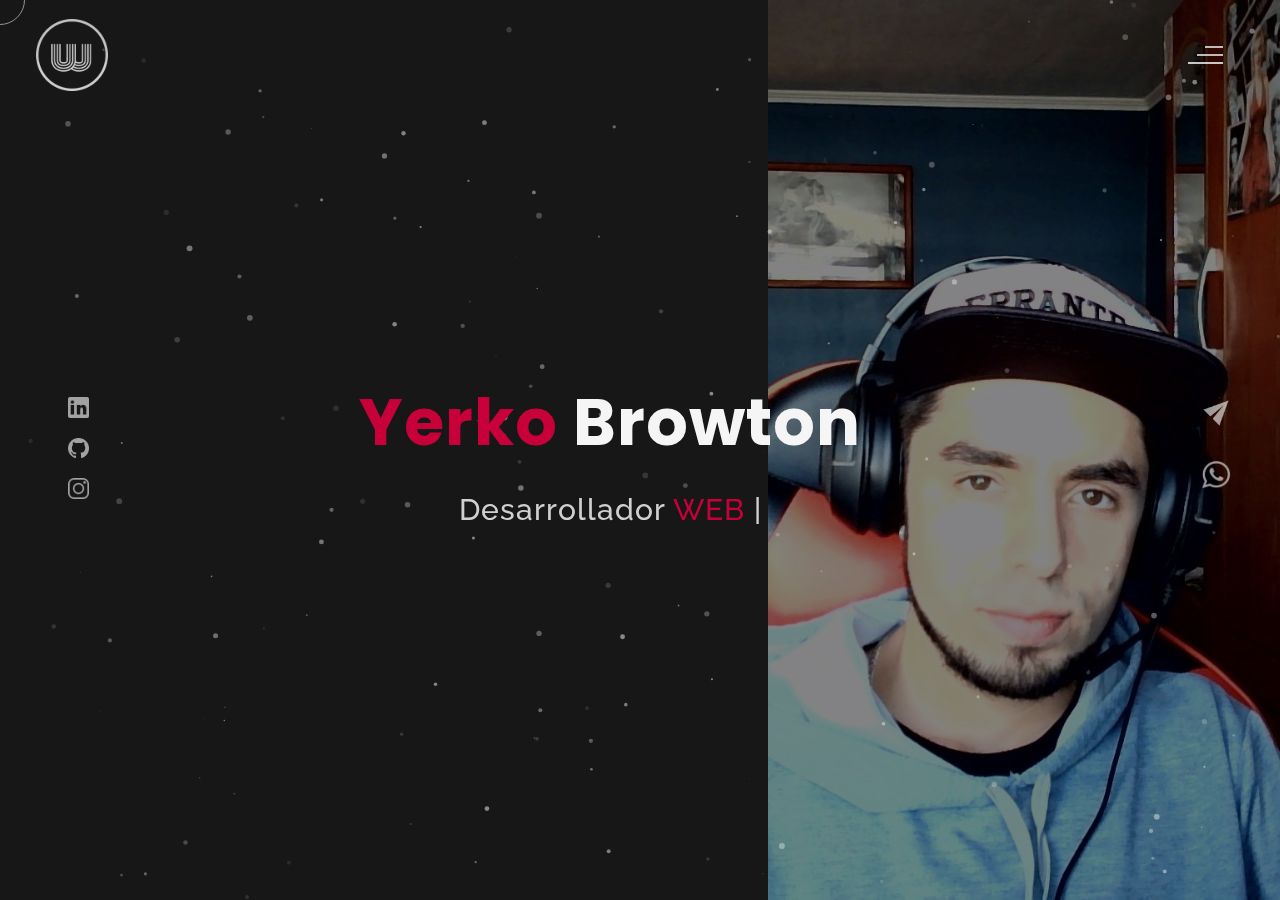
<file: index.html>
<!DOCTYPE html>
<html lang="es">

<head>
    <meta charset="UTF-8">
    <meta name="viewport" content="width=device-width, initial-scale=1.0">
    <meta name="description" content="Portafolio, CV, Mi web - Personal Portfolio Website Template" />
    <meta name="keywords"
        content="blog, business card, creative, creative portfolio, cv theme, online resume, personal, portfolio, professional cv, responsive portfolio, resume, resume theme, vcard" />
    <meta name="author" content="Yerko Browton" />
    <title>Mi Portafolio - Yerko Browton</title>
    <!--favicon-img-->
    <link rel="icon" type="image/png" href="images/favicon.png">
    <!--favicon-img-->
    <!--main css file should not be removed -->
    <link rel="stylesheet" href="css/index.css">
    <!--main css file-->
    <script src="https://cdnjs.cloudflare.com/ajax/libs/gsap/3.2.6/gsap.min.js"></script>
    <!-- bootstrap cdn-->
    <link href="https://cdn.jsdelivr.net/npm/bootstrap@5.3.2/dist/css/bootstrap.min.css" rel="stylesheet"
        integrity="sha384-T3c6CoIi6uLrA9TneNEoa7RxnatzjcDSCmG1MXxSR1GAsXEV/Dwwykc2MPK8M2HN" crossorigin="anonymous">
</head>

<body>
    <!--contains all the div-->
    <div id="all">
        <!--mouse  follower-->
        <div class="cursor"></div>
        <!--mouse  follower-->
        <!--loader-->
        <div id="loader">
            <span class="color">Yerko</span>Browton
        </div>
        <!--loader-end-->
        <!--link-screen-->
        <div id="breaker">
        </div>
        <div id="breaker-two">
        </div>
        <!--link-screen-->
        <!--Main-Section-->
        <!--Navigator-fullscreen-->
        <div id="navigation-content">
            <div class="logo">
                <a href="index.html">
                    <img src="images/willy wonka logo.png" alt="logo">
                </a>
            </div>
            <div class="navigation-close">
                <span class="close-first"></span>
                <span class="close-second"></span>
            </div>
            <div class="navigation-links">
                <a href="#" data-text="INICIO" id="inicio-link">INICIO</a>
                <a href="#" data-text="MI CV" id="cv-link">MI CV</a>
                <a href="#" data-text="BLOG" id="blog-link">BLOG</a>
                <a href="#" data-text="PORTAFOLIO" id="portafolio-link">PORTAFOLIO</a>
                <a href="#" data-text="CONTACTO" id="contacto-link">CONTACTO</a>
            </div>
        </div>
        <!--Navigator-Fullscreen END-->
        <!--Home Page-->
        <!--Menubar-->
        <div id="navigation-bar">
            <a href="index.html">
                <img src="images/willy wonka logo.png" alt="logo">
            </a>
            <div class="menubar">
                <span class="first-span"></span>
                <span class="second-span"></span>
                <span class="third-span"></span>
            </div>
        </div>
        <!--Menubar End-->
        <!--Header-->
        <div id="header">
            <div id="particles"></div>
            <!--iconos, Links Redes Sociales-->
            <div class="social-media-links">
                <a href="https://www.linkedin.com/in/yerkobrowton/">
                    <img src="images/linkedin logo.png" class="social-media" alt="linkedin-logo"></a>
                <a href="https://github.com/YERKO09">
                    <img src="images/github-icon.png" class="social-media" alt="github-icono"></a>
                <a href="https://www.instagram.com/yerkobrowton2023">
                    <img src="images/instagram logo.png" class="social-media" alt="instagram-logo"></a>
            </div>
            <!--iconos, Links Redes Sociales _Fin-->

            <div class="header-content">
                <div class="header-content-box">
                    <div class="firstline"><span class="color">Yerko </span>Browton</div>
                    <div class="secondline">
                        Desarrollador
                        <span class="txt-rotate color" data-period="1200" data-rotate='[ " WEB.", " FRONT END"]'></span>
                        <span class="slash">|</span>
                    </div>

                    <div class="contact">
                        <a href="Mailto:yerko.browton1995@hotmail.com">
                            <img src="images/mail.png" alt="imagen-correo"" class=" contactpic"></a>
                        <a href="https://api.whatsapp.com/send?phone=56978247853">
                            <img src="images/WhatsApp-Icon-removebg-preview.png" alt="imagen-WhatsApp"
                                class="contactpic"></a>
                    </div>
                </div>
            </div>
            <!--header image-->
            <div class="header-image">
            </div>
            <!--header image end-->
        </div>
        <!--Header End-->
        <!--HomePage End-->
        <!--Main-Section End-->
        <!--about-->
        <div id="about">
            <div class="color-changer">
                <div class="color-panel">
                    <img src="images/gear.png" alt="">
                </div>
                <div class="color-selector">
                    <div class="heading">Color del Tema</div>
                    <div class="colors">
                        <ul>
                            <li>
                                <a href="#0" class="color-red " title="color-red"></a>
                            </li>
                            <li>
                                <a href="#0" class="color-purple" title="color-purple"></a>
                            </li>
                            <li>
                                <a href="#0" class="color-malt" title="color-malt"></a>
                            </li>
                            <li>
                                <a href="#0" class="color-green" title="color-green"></a>
                            </li>
                            <li>
                                <a href="#0" class="color-blue" title="color-blue"></a>
                            </li>
                            <li>
                                <a href="#0" class="color-orange" title="color-orange"></a>
                            </li>
                        </ul>
                    </div>
                </div>
            </div>
            <!--about content-->
            <div id="about-content">
                <div class="about-header">
                    Acerca de <span class="color">mí</span>
                    <span class="header-caption">Conóceme <span class="color"><!--Aquí va texto--> </span></span>
                </div>
                <div class="about-main">
                    <div class="about-first-paragraph wow">
                        <!--about description-->
                        <span class="about-first-line">
                            Soy
                            <span class="color">Desarrollador Front-End</span>
                            Ubicado en Santiago, Chile. </span>
                        <br>
                        <span class="about-second-line"> Mi nombre es Yerko Browton, tengo 28 años, de profesión en
                            Técnico Computación e Informática. Actualmente me desempeño como Desarrollador Web en
                            Haciendo Páginas, desarrollando todo tipo de sitios con el CMS Wordpress.
                            El desarrollo de aplicaciones y páginas web es de gran interés para mí, aunque mi verdadera
                            y más grande pasión es la tecnología en sí.</span>
                        <div class="cv">
                            <a href="./documentos/CV-Yerko Browton.pdf" target="_blank"><button>Descarga mi <span
                                        class="colors">CV</span></button></a>
                        </div>
                    </div>
                    <!--about picture-->
                    <div class="about-img">
                        <img src="images/WIN_20230803_12_55_13_Pro.jpg" alt="Your Image">
                    </div>
                </div>
            </div>

            <!--services start-->
            <div id="services">
                <div class="color-changer">
                    <div class="color-panel">
                        <img src="images/gear.png" alt="">
                    </div>
                    <div class="color-selector">
                        <div class="heading">Color del Tema</div>
                        <div class="colors">
                            <ul>
                                <li>
                                    <a href="#0" class="color-red " title="color-red"></a>
                                </li>
                                <li>
                                    <a href="#0" class="color-purple" title="color-purple"></a>
                                </li>
                                <li>
                                    <a href="#0" class="color-malt" title="color-malt"></a>
                                </li>
                                <li>
                                    <a href="#0" class="color-green" title="color-green"></a>
                                </li>
                                <li>
                                    <a href="#0" class="color-blue" title="color-blue"></a>
                                </li>
                                <li>
                                    <a href="#0" class="color-orange" title="color-orange"></a>
                                </li>
                            </ul>
                        </div>
                    </div>
                </div>

                <div class="services-heading wow">
                    <span class="color">Cursos y </span> Certificaciones
                </div>

                <div class="services-content">
                    <div class="service-one service wow">
                        <div class="service-img">
                            <img src="images/diploma.gif" alt="service-one">
                        </div>
                        <div class="service-description">
                            <h2>Técnico en Computación e Informática</h2>
                            <p>Instituto Profesional La Araucana</p>
                        </div>
                    </div>
                    <div class="service-two service wow">
                        <div class="service-img">
                            <img src="images/responsive.gif" alt="service-one">
                        </div>
                        <div class="service-description">
                            <h2>Desarrollador Front-End</h2>
                            <p>SENCE y COOPERATIVA DE TRABAJO POSICIONA</p>
                        </div>
                    </div>
                    <div class="service-three service wow">
                        <div class="service-img">
                            <img src="images/coding.gif" alt="service-one">
                        </div>
                        <div class="service-description">
                            <h2>Desarrollador FullStack-Javascript</h2>
                            <p>Desafío Latam (en proceso)</p>
                        </div>
                    </div>
                </div>

                <div class="services-heading wow">
                    <span class="color">Experiencia</span> Laboral
                </div>

                <div class="services-content">
                    <div class="service-one service wow">
                        <div class="service-img">
                            <img src="images/computer.gif" alt="service-one">
                        </div>
                        <div class="service-description">
                            <h2>+2 Años en Desarrollo Web</h2>
                            <p>Creación de webs corporativas, ecommerce, educativas, landing page, etc... con Wordpress
                                en Haciendo Páginas</p>
                        </div>
                    </div>

                    <div class="service-three service wow">
                        <div class="service-img">
                            <img src="images/user.gif" alt="service-one">
                        </div>
                        <div class="service-description">
                            <h2>+2 años de técnico de instalaciones en terreno</h2>
                            <p>Ejecución de servicios de mantención y soporte como técnico de instalaciones en Totalpack
                            </p>
                        </div>
                    </div>
                </div>
            </div>

            <div id="skills">
                <div class="skills-header">
                    Mis <span class="color"> Skills</span>
                </div>
                <div class="skills-content " style="text-align: center;">
                    <div class="skill-html skill">
                        <div class="skill-text">
                            <div class="html">
                                HTML/CSS
                            </div>
                        </div>
                        <div class="html-prog wow prog">
                            <div class="html-progress wow">95%</div>
                        </div>
                    </div>
                    <div class="skill-html skill">
                        <div class="skill-text">
                            <div class="html">
                                Javascript
                            </div>
                        </div>
                        <div class="html-prog wow prog">
                            <div class="js-progress wow">90%</div>
                        </div>
                    </div>
                    <div class="skill-html skill">
                        <div class="skill-text">
                            <div class="html">
                                Bootstrap
                            </div>
                        </div>
                        <div class="html-prog wow prog">
                            <div class="bootstrap-progress wow">80%</div>
                        </div>
                    </div>
                    <div class="skill-html skill">
                        <div class="skill-text">
                            <div class="html">
                                PHP
                            </div>
                        </div>
                        <div class="html-prog wow prog">
                            <div class="php-progress wow">50%</div>
                        </div>
                    </div>
                    <div class="skill-html skill">
                        <div class="skill-text">
                            <div class="html">
                                JQuery
                            </div>
                        </div>
                        <div class="html-prog wow prog">
                            <div class="jquery-progress wow">40%</div>
                        </div>
                    </div>
                    <div class="skill-html skill">
                        <div class="skill-text">
                            <div class="html">
                                GIT
                            </div>
                        </div>
                        <div class="html-prog wow prog">
                            <div class="git-progress wow">50%</div>
                        </div>
                    </div>
                </div>
            </div>
            <!--copyright-section You Can Remove After Downloading-->
            <div class="footer">
                <div class="footer-text">
                    <img src="./images/copyright.png" alt="copyright-img" class="images" height="14px"> Yerko
                    Browton 2023 - Desarrollo Web y Front-End.
                </div>
            </div>
            <!--copyright-section-->
        </div>
        <!--about end-->
        <!--portfolio-->
        <div id="portfolio">
            <div class="color-changer">
                <div class="color-panel">
                    <img src="images/gear.png" alt="">
                </div>
                <div class="color-selector">
                    <div class="heading">Color del Tema</div>
                    <div class="colors">
                        <ul>
                            <li>
                                <a href="#0" class="color-red " title="color-red"></a>
                            </li>
                            <li>
                                <a href="#0" class="color-purple" title="color-purple"></a>
                            </li>
                            <li>
                                <a href="#0" class="color-malt" title="color-malt"></a>
                            </li>
                            <li>
                                <a href="#0" class="color-green" title="color-green"></a>
                            </li>
                            <li>
                                <a href="#0" class="color-blue" title="color-blue"></a>
                            </li>
                            <li>
                                <a href="#0" class="color-orange" title="color-orange"></a>
                            </li>
                        </ul>
                    </div>
                </div>
            </div>
            <div class="portfolio-header"> <span class="color"> Mi </span> Portafolio
                <span class="header-caption"> Prototipos y Maquetas<span class="color"> Desafío Latam</span></span>
            </div>
            <div id="portfolio-content">

                <!-- proyecto 1 -->
                <div class="portfolio portfolio-first">
                    <div class="portfolio-image">
                        <a href="https://yerko09.github.io/IguanaPage" target="_blank">
                            <img src="images/iguana_page_cover.png" alt="vista previa Iguana Page">
                        </a>
                    </div>
                    <div class="portfolio-text">
                        <h2>Iguana Page</h2>
                        <p>Maqueta realizada con HTML, CSS y BOOTSTRAP. El objetivo de este ejercicio es practicar
                            la alineación con flexbox utilizando BOOTSTRAP
                        </p>
                        <div class="button"><a href="https://yerko09.github.io/IguanaPage" target="_blank"><button><span
                                        class="index"> Ver proyecto<i class="gg-arrow-right"></i></span></button></a>
                        </div>
                    </div>
                </div>

                <!-- proyecto 2 -->
                <div class="portfolio portfolio-second">
                    <div class="portfolio-image">
                        <a href="https://yerko09.github.io/Cuppon" target="_blank">
                            <img src="images/cuppon_cover.png" alt="vista previa Cuppon">
                        </a>
                    </div>
                    <div class="portfolio-text">
                        <h2>Cuppon</h2>
                        <p>Maqueta realizada con HTML, CSS y BOOTSTRAP. El objetivo es integrar componentes de
                            bootstrap y utilizar las distintas clases que ofrece el framework,
                            además se incorporan clases para la vista responsiva.</p>
                        <div class="button"><a href="https://yerko09.github.io/Cuppon" target="_blank"><button><span
                                        class="index"> Ver proyecto<i class="gg-arrow-right"></i></span></button></a>
                        </div>
                    </div>
                </div>

                <!-- proyecto 3 -->
                <div class="portfolio portfolio-third">
                    <div class="portfolio-image">
                        <a href="https://yerko09.github.io/fdsw-github/" target="_blank">
                            <img src="./images/portafolio-bootstrap-cover.png" alt="vistaprevia portfolio bootstrap">
                        </a>
                    </div>
                    <div class="portfolio-text">
                        <h2>Portafolio Bootstrap</h2>
                        <p>Este sitio es una plantilla modificada a partir de un repositorio de github:</p>
                        <div class="button"><a href="#"><button><span class="index"> Ver proyecto<i
                                            class="gg-arrow-right"></i></span></button></a></div>
                    </div>
                </div>

            </div>
            <!--copyright-section You Can Remove After Downloading-->
            <div class="footer">
                <div class="footer-text">
                    <img src="./images/copyright.png" alt="copyright-img" class="images" height="14px"> Yerko
                    Browton 2023 - Desarrollo Web y Front-End.
                </div>
            </div>
            <!--copyright-section-->
        </div>
        <!--portfolio end-->
        <!--blog-->
        <div id="blog">
            <div class="color-changer">
                <div class="color-panel">
                    <img src="images/gear.png" alt="">
                </div>
                <div class="color-selector">
                    <div class="heading">Color del Tema</div>
                    <div class="colors">
                        <ul>
                            <li>
                                <a href="#0" class="color-red " title="color-red"></a>
                            </li>
                            <li>
                                <a href="#0" class="color-purple" title="color-purple"></a>
                            </li>
                            <li>
                                <a href="#0" class="color-malt" title="color-malt"></a>
                            </li>
                            <li>
                                <a href="#0" class="color-green" title="color-green"></a>
                            </li>
                            <li>
                                <a href="#0" class="color-blue" title="color-blue"></a>
                            </li>
                            <li>
                                <a href="#0" class="color-orange" title="color-orange"></a>
                            </li>
                        </ul>
                    </div>
                </div>
            </div>
            <div class="blog-header"> Blogs</span>
                <span class="header-caption"> My Latest <span class="color"> blog posts.</span></span>
            </div>
            <div class="blog-content">
                <div class="blogs">
                    <a href="#">
                        <div class="img">
                            <img src="images/post-one.jpg" alt="blog-one">
                            <div class="blog-date">8 May,20</div>
                        </div>
                        <div class="blog-text">
                            <h3>Harleys In Hawaai</h3>
                            <p>Lorem ipsum dolor sit amet consectetur adipisicing elit. Possimus alias dolore
                                recusandae illum, corrupti quo
                                veniam saepe aliquid! Quis voluptates ratione consequuntur vel, perferendis cum
                                provident? Magnam fugiat voluptas
                                libero.</p>
                        </div>
                    </a>
                </div>
                <div class="blogs">
                    <a href="#">
                        <div class="img">
                            <img src="images/post-two.jpg" alt="blog-two">
                            <div class="blog-date">16 Jan,20</div>
                        </div>
                        <div class="blog-text">
                            <h3>Key To Be Productive</h3>
                            <p>Lorem ipsum dolor, sit amet consectetur adipisicing elit. Incidunt maiores,
                                recusandae cupiditate ducimus a non tempora, architecto obcaecati eaque ipsum
                                assumenda harum dolorum iusto tenetur
                                eius eligendi dolor magnam sit!</p>
                        </div>
                    </a>
                </div>
                <div class="blogs">
                    <a href="#">
                        <div class="img">
                            <img src="images/post-three.jpg" alt="blog-three">
                            <div class="blog-date">30 Nov,19</div>
                        </div>
                        <div class="blog-text">
                            <h3>Caffeine Addict</h3>
                            <p>Lorem ipsum, dolor sit amet consectetur adipisicing elit. Nemo nostrum impedit
                                ipsam perspiciatis ratione sapiente quasi optio reprehenderit, labore consequuntur
                                suscipit cum quas.
                                Officiis dolorem asperiores, ut necessitatibus quas doloremque?</p>
                        </div>
                    </a>
                </div>
                <div class="blogs">
                    <a href="#">
                        <div class="img">
                            <img src="images/post-four.jpg" alt="blog-four">
                            <div class="blog-date">6 Jul,19</div>
                        </div>
                        <div class="blog-text">
                            <h3>Web Development</h3>
                            <p>Lorem ipsum dolor sit amet consectetur adipisicing elit. Dolorem, veniam ratione quam
                                vitae,
                                quibusdam explicabo rem debitis velit ipsa repellat, impedit nulla fuga? Amet
                                corporis praesentium quae.
                                Sed, quibusdam necessitatibus.</p>
                        </div>
                    </a>
                </div>
                <div class="blogs">
                    <a href="#">
                        <div class="img">
                            <img src="images/post-five.jpg" alt="blog-five">
                            <div class="blog-date">1 Jun,19</div>
                        </div>
                        <div class="blog-text">
                            <h3>Work From Home</h3>
                            <p>Lorem ipsum dolor sit amet consectetur adipisicing elit. Fuga sunt eum necessitatibus
                                rem
                                dignissimos nulla mollitia cumque, provident officiis non vitae? Animi aut
                                doloremque illum, soluta hic minus
                                sint explicabo..</p>
                        </div>
                    </a>
                </div>
                <div class="blogs">
                    <a href="#">
                        <div class="img">
                            <img src="images/post-six.jpg" alt="blog-six">
                            <div class="blog-date">28 Feb,19</div>
                        </div>
                        <div class="blog-text">
                            <h3>Business Trip</h3>
                            <p>Lorem ipsum dolor sit amet consectetur adipisicing elit. Explicabo tempora dolorum
                                fuga ratione, unde,
                                ex quaerat iste numquam nemo nihil nobis rem sint quia recusandae dignissimos quos
                                ut rerum nam.</p>
                        </div>
                    </a>
                </div>
            </div>
            <!--copyright-section You Can Remove After Downloading-->
            <div class="footer">
                <div class="footer-text">
                    <img src="./images/copyright.png" alt="copyright-img" class="images" height="14px"> Yerko
                    Browton 2023 - Desarrollo Web y Front-End.
                </div>
            </div>
            <!--copyright-section-->
        </div>
        <!--blog end-->
        <!--contact-->
        <div id="contact">
            <div class="color-changer">
                <div class="color-panel">
                    <img src="images/gear.png" alt="">
                </div>
                <div class="color-selector">
                    <div class="heading">Color del Tema</div>
                    <div class="colors">
                        <ul>
                            <li>
                                <a href="#0" class="color-red " title="color-red"></a>
                            </li>
                            <li>
                                <a href="#0" class="color-purple" title="color-purple"></a>
                            </li>
                            <li>
                                <a href="#0" class="color-malt" title="color-malt"></a>
                            </li>
                            <li>
                                <a href="#0" class="color-green" title="color-green"></a>
                            </li>
                            <li>
                                <a href="#0" class="color-blue" title="color-blue"></a>
                            </li>
                            <li>
                                <a href="#0" class="color-orange" title="color-orange"></a>
                            </li>
                        </ul>
                    </div>
                </div>
            </div>
            <div class="contact-header">Contacto<span class="color">_</span>
                <div class="contact-header-caption"> <span class="color">Enviame un mensaje </span>y coordinemos una
                    reunión</div>
            </div>
            <div class="contact-content">
                <!--Contact form-->
                <div class="contact-form">
                    <div class="form-header">
                        Completa el siguiente formulario:
                    </div>
                    <form id="myForm" action="#">
                        <div class="input-line">
                            <input id="name" type="text" placeholder="Nombre" class="input-name">
                            <input id="email" type="email" placeholder="Email" class="input-name">
                            <input id="telefono" type="tel" placeholder="Teléfono" class="input-name">
                        </div>
                        <input type="text" id="subject" placeholder="Asunto" class="input-subject">
                        <textarea id="body" class="input-textarea" placeholder="Mensaje"></textarea>
                        <button type="button" id="submit" value="send">Enviar</button>
                    </form>

                </div>
                <!--Contact form-->
                <!--Contact information-->
                <div class="contact-info">
                    <div class="contact-info-header">
                        Información De Contacto
                    </div>
                    <div class="contact-info-content">
                        <div class="contect-info-content-line">
                            <img src="./images/icon-name.png" class="icon" alt="name-icon">
                            <div class="contact-info-icon-text">
                                <h6>Nombre</h6>
                                <p>Yerko Browton</p>
                            </div>
                        </div>
                        <div class="contect-info-content-line">
                            <img src="./images/icon-location.png" class="icon" alt="location-icon">
                            <div class="contact-info-icon-text">
                                <h6>Dirección</h6>
                                <p>Santiago, Chile.</p>
                            </div>
                        </div>
                        <div class="contect-info-content-line">
                            <img src="./images/icon-phone.png" class="icon" alt="phone-icon">
                            <div class="contact-info-icon-text">
                                <h6>Teléfono</h6>
                                <p>(+56) 9 78247853</p>
                            </div>
                        </div>

                        <div class="contect-info-content-line">
                            <img src="./images/icon-email.png" class="icon" alt="email-icon">
                            <div class="contact-info-icon-text">
                                <h6>Email</h6>
                                <p>yerko.browton1995@hotmail.com</p>
                            </div>
                        </div>
                    </div>
                    <!--Contact information end-->
                </div>
            </div>
            <!--copyright-section You Can Remove After Downloading-->
            <div class="footer">
                <div class="footer-text">
                    <img src="./images/copyright.png" alt="copyright-img" class="images" height="14px"> Yerko
                    Browton 2023 - Desarrollo Web y Front-End.
                </div>
            </div>
            <!--copyright-section-->
        </div>
        <!--contact end-->
    </div>
    <!--all the divisions-->
    <script src="js/jquery.min.js"></script>
    <script src="js/particles.js"></script>
    <script src="js/particles.min.js"></script>
    <script src="js/index.js"></script>
    <!--particles script-->
    <!-- Partícula -->
    <!-- <script>
        particlesJS("particles", { "particles": { "number": { "value": 40, "density": { "enable": true, "value_area": 800 } }, "color": { "value": "#ffffff" }, "shape": { "type": "circle", "stroke": { "width": 0, "color": "#000000" }, "polygon": { "nb_sides": 5 }, "image": { "src": "img/github.svg", "width": 100, "height": 100 } }, "opacity": { "value": 0.5, "random": false, "anim": { "enable": false, "speed": 1, "opacity_min": 0.1, "sync": false } }, "size": { "value": 3, "random": true, "anim": { "enable": false, "speed": 40, "size_min": 0.1, "sync": false } }, "line_linked": { "enable": true, "distance": 150, "color": "#ffffff", "opacity": 0.4, "width": 1 }, "move": { "enable": true, "speed": 6, "direction": "none", "random": false, "straight": false, "out_mode": "out", "bounce": false, "attract": { "enable": false, "rotateX": 600, "rotateY": 1200 } } }, "interactivity": { "detect_on": "canvas", "events": { "onhover": { "enable": true, "mode": "repulse" }, "onclick": { "enable": true, "mode": "push" }, "resize": true }, "modes": { "grab": { "distance": 400, "line_linked": { "opacity": 1 } }, "bubble": { "distance": 400, "size": 40, "duration": 2, "opacity": 8, "speed": 3 }, "repulse": { "distance": 200, "duration": 0.4 }, "push": { "particles_nb": 4 }, "remove": { "particles_nb": 2 } } }, "retina_detect": true });
    </script> -->
    <!-- Nieve -->
    <!-- <script>
        particlesJS("particles", {"particles":{"number":{"value":60,"density":{"enable":true,"value_area":800}},"color":{"value":"#fff"},"shape":{"type":"circle","stroke":{"width":0,"color":"#000000"},"polygon":{"nb_sides":5},"image":{"src":"img/github.svg","width":100,"height":100}},"opacity":{"value":0.5,"random":true,"anim":{"enable":false,"speed":1,"opacity_min":0.1,"sync":false}},"size":{"value":7,"random":true,"anim":{"enable":false,"speed":40,"size_min":0.1,"sync":false}},"line_linked":{"enable":false,"distance":500,"color":"#ffffff","opacity":0.4,"width":2},"move":{"enable":true,"speed":3,"direction":"bottom","random":false,"straight":false,"out_mode":"out","bounce":false,"attract":{"enable":false,"rotateX":600,"rotateY":1200}}},"interactivity":{"detect_on":"canvas","events":{"onhover":{"enable":true,"mode":"bubble"},"onclick":{"enable":true,"mode":"repulse"},"resize":true},"modes":{"grab":{"distance":400,"line_linked":{"opacity":0.5}},"bubble":{"distance":400,"size":4,"duration":0.3,"opacity":1,"speed":3},"repulse":{"distance":200,"duration":0.4},"push":{"particles_nb":4},"remove":{"particles_nb":2}}},"retina_detect":true});
    </script> -->
    <!-- Polvo -->
    <script>
        particlesJS("particles", { "particles": { "number": { "value": 120, "density": { "enable": true, "value_area": 800 } }, "color": { "value": "#ffffff" }, "shape": { "type": "circle", "stroke": { "width": 0, "color": "#000000" }, "polygon": { "nb_sides": 5 }, "image": { "src": "img/github.svg", "width": 100, "height": 100 } }, "opacity": { "value": 0.5, "random": false, "anim": { "enable": true, "speed": 1, "opacity_min": 0.1, "sync": false } }, "size": { "value": 3, "random": true, "anim": { "enable": true, "speed": 0, "size_min": 0.1, "sync": false } }, "line_linked": { "enable": false, "distance": 0, "color": "#ffffff", "opacity": 0.24463576890600452, "width": 1.2626362266116362 }, "move": { "enable": true, "speed": 3, "direction": "none", "random": false, "straight": false, "out_mode": "out", "bounce": false, "attract": { "enable": false, "rotateX": 600, "rotateY": 1200 } } }, "interactivity": { "detect_on": "canvas", "events": { "onhover": { "enable": false, "mode": "grab" }, "onclick": { "enable": true, "mode": "push" }, "resize": true }, "modes": { "grab": { "distance": 400, "line_linked": { "opacity": 1 } }, "bubble": { "distance": 400, "size": 40, "duration": 2, "opacity": 8, "speed": 3 }, "repulse": { "distance": 200, "duration": 0.4 }, "push": { "particles_nb": 4 }, "remove": { "particles_nb": 2 } } }, "retina_detect": true });
    </script>

</body>

</html>
</file>
